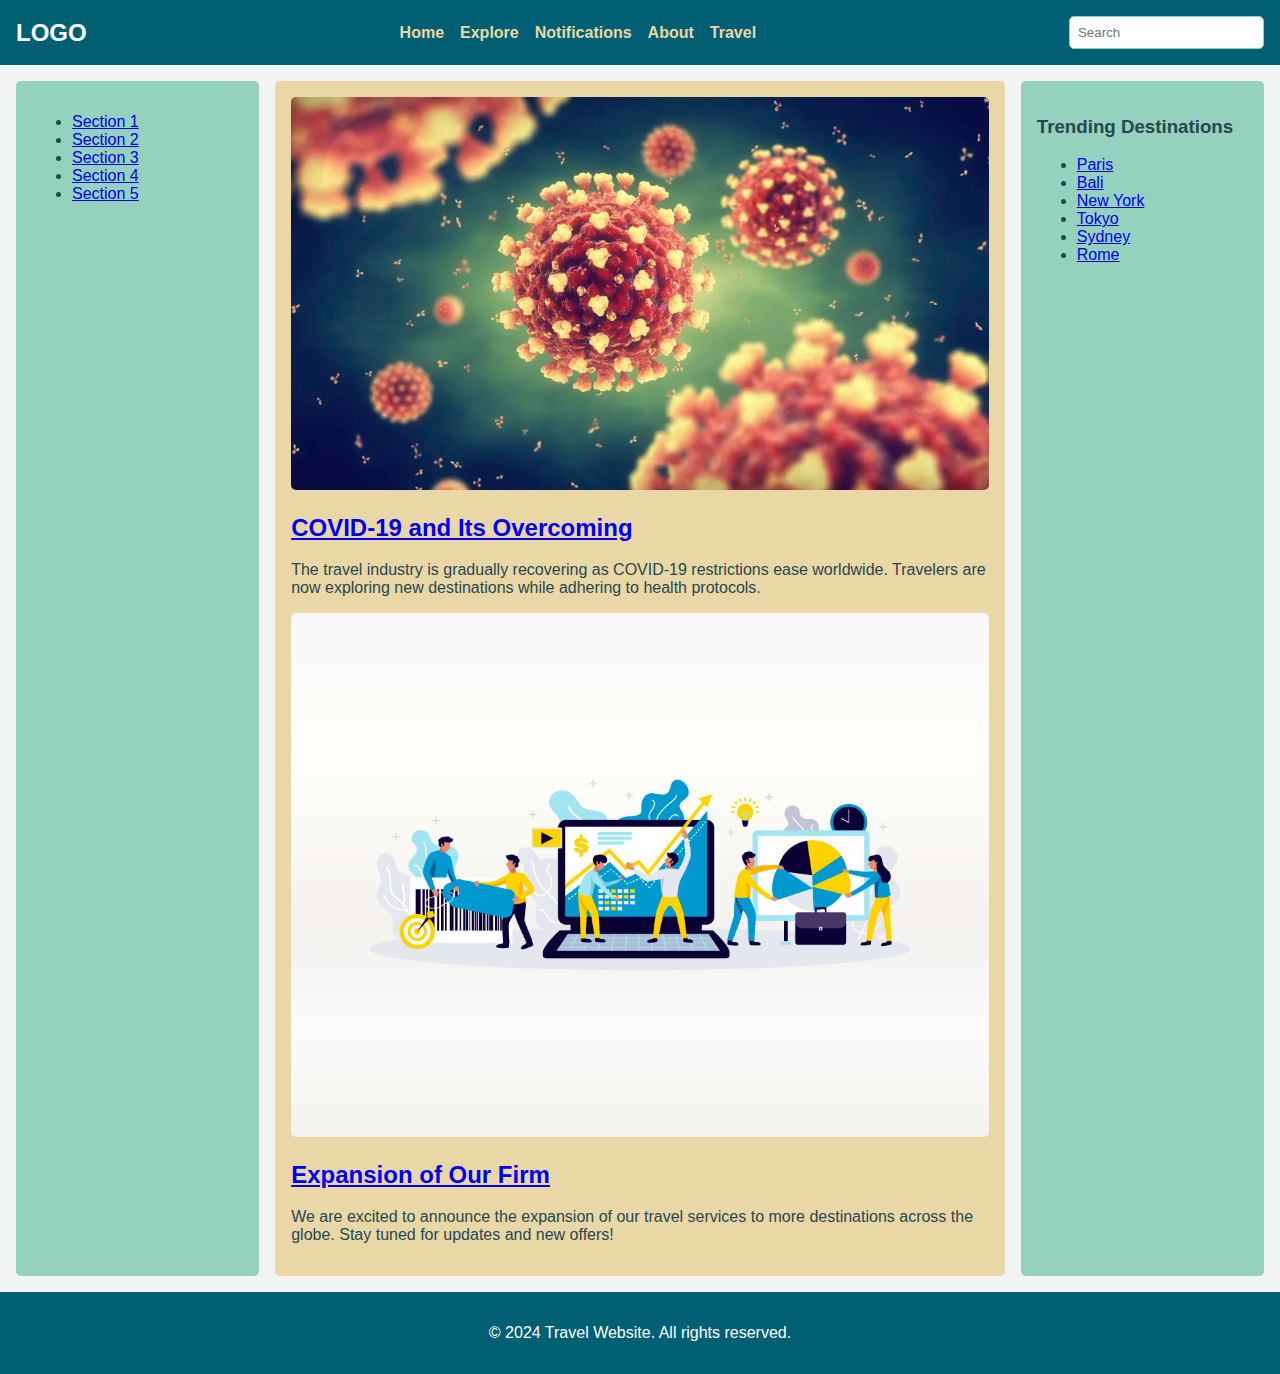
<file: main/index.html>
﻿<!DOCTYPE html>
<html lang="en">
<head>
    <meta charset="UTF-8">
    <meta name="viewport" content="width=device-width, initial-scale=1.0">
    <title>Travel Website</title>

    <!-- Підключення згенерованих CSS-файлів -->
    <!-- Підключення CSS, скомпільованого з LESS -->
    <link rel="stylesheet" href="styles.less.css"> <!-- Шлях до файла в тій самій директорії -->
    <!-- Підключення CSS, скомпільованого зі Stylus -->
    <link rel="stylesheet" href="styles.styl.css"> <!-- Шлях до файла в тій самій директорії -->

</head>
<body>
    <header>
        <div class="logo">LOGO</div>
        <nav class="navigation">
            <ul>
                <li><a href="index.html">Home</a></li>
                <li><a href="catalog.html">Explore</a></li>
                <li><a href="articles.html">Notifications</a></li>
                <li><a href="info.html">About</a></li>
                <li><a href="travel.html">Travel</a></li>
            </ul>
        </nav>
        <div class="search">
            <input type="text" placeholder="Search">
        </div>
    </header>

    <main>
        <aside class="sidebar">
            <ul>
                <li><a href="catalog.html#section1">Section 1</a></li>
                <li><a href="catalog.html#section2">Section 2</a></li>
                <li><a href="catalog.html#section3">Section 3</a></li>
                <li><a href="catalog.html#section4">Section 4</a></li>
                <li><a href="catalog.html#section5">Section 5</a></li>
            </ul>
        </aside>

        <section class="main-content">
            <div class="highlight">
                <a href="info.html">
                    <img src="1.jpg" alt="Travel Highlight">
                </a>
            </div>

            <article class="news">
                <h2><a href="articles.html#covid">COVID-19 and Its Overcoming</a></h2>
                <p>The travel industry is gradually recovering as COVID-19 restrictions ease worldwide. Travelers are now exploring new destinations while adhering to health protocols.</p>
            </article>

            <div class="highlight">
                <a href="catalog.html">
                    <img src="2.jpeg" alt="Travel Highlight">
                </a>
            </div>

            <article class="news">
                <h2><a href="articles.html#expansion">Expansion of Our Firm</a></h2>
                <p>We are excited to announce the expansion of our travel services to more destinations across the globe. Stay tuned for updates and new offers!</p>
            </article>
        </section>

        <aside class="trends">
            <h3>Trending Destinations</h3>
            <ul>
                <li><a href="catalog.html#paris">Paris</a></li>
                <li><a href="catalog.html#bali">Bali</a></li>
                <li><a href="catalog.html#newyork">New York</a></li>
                <li><a href="catalog.html#tokyo">Tokyo</a></li>
                <li><a href="catalog.html#sydney">Sydney</a></li>
                <li><a href="catalog.html#rome">Rome</a></li>
            </ul>
        </aside>
    </main>

    <footer>
        <p>&copy; 2024 Travel Website. All rights reserved.</p>
    </footer>
</body>
</html>
</file>
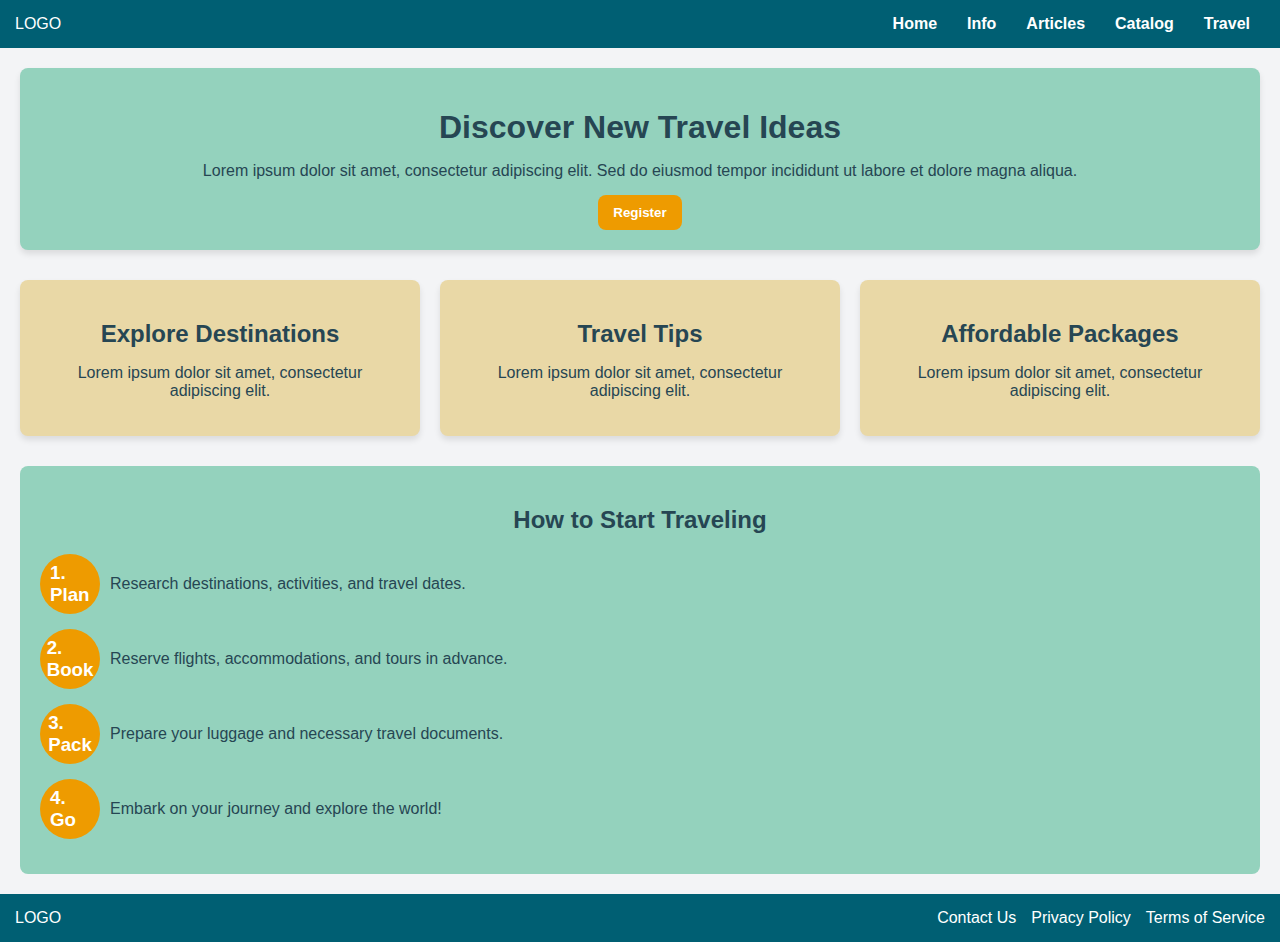
<file: main/articles.html>
﻿<!DOCTYPE html>
<html lang="en">
<head>
    <meta charset="UTF-8">
    <meta name="viewport" content="width=device-width, initial-scale=1.0">
    <title>Articles</title>
    <!-- Підключаємо скомпільовані CSS файли -->
    <link rel="stylesheet" href="articles.less.css"> <!-- Підключення LESS -->
    <link rel="stylesheet" href="articles.styl.css"> <!-- Підключення Stylus -->
</head>
<body>
    <header>
        <div class="logo">LOGO</div>
        <nav class="navigation">
            <ul>
                <li><a href="index.html">Home</a></li>
                <li><a href="info.html">Info</a></li>
                <li><a href="articles.html">Articles</a></li>
                <li><a href="catalog.html">Catalog</a></li>
                <li><a href="travel.html">Travel</a></li>
            </ul>
        </nav>
    </header>

    <main>
        <section class="articles">
            <article class="main-article">
                <h1>Discover New Travel Ideas</h1>
                <p>Lorem ipsum dolor sit amet, consectetur adipiscing elit. Sed do eiusmod tempor incididunt ut labore et dolore magna aliqua.</p>
                <button>Register</button>
            </article>

            <div class="features">
                <div class="feature">
                    <h2>Explore Destinations</h2>
                    <p>Lorem ipsum dolor sit amet, consectetur adipiscing elit.</p>
                </div>
                <div class="feature">
                    <h2>Travel Tips</h2>
                    <p>Lorem ipsum dolor sit amet, consectetur adipiscing elit.</p>
                </div>
                <div class="feature">
                    <h2>Affordable Packages</h2>
                    <p>Lorem ipsum dolor sit amet, consectetur adipiscing elit.</p>
                </div>
            </div>

            <section class="steps">
                <h2>How to Start Traveling</h2>
                <div class="step">
                    <h3>1. Plan</h3>
                    <p>Research destinations, activities, and travel dates.</p>
                </div>
                <div class="step">
                    <h3>2. Book</h3>
                    <p>Reserve flights, accommodations, and tours in advance.</p>
                </div>
                <div class="step">
                    <h3>3. Pack</h3>
                    <p>Prepare your luggage and necessary travel documents.</p>
                </div>
                <div class="step">
                    <h3>4. Go</h3>
                    <p>Embark on your journey and explore the world!</p>
                </div>
            </section>
        </section>
    </main>

    <footer>
        <div class="footer-logo">LOGO</div>
        <ul>
            <li><a href="#">Contact Us</a></li>
            <li><a href="#">Privacy Policy</a></li>
            <li><a href="#">Terms of Service</a></li>
        </ul>
    </footer>
</body>
</html>
</file>
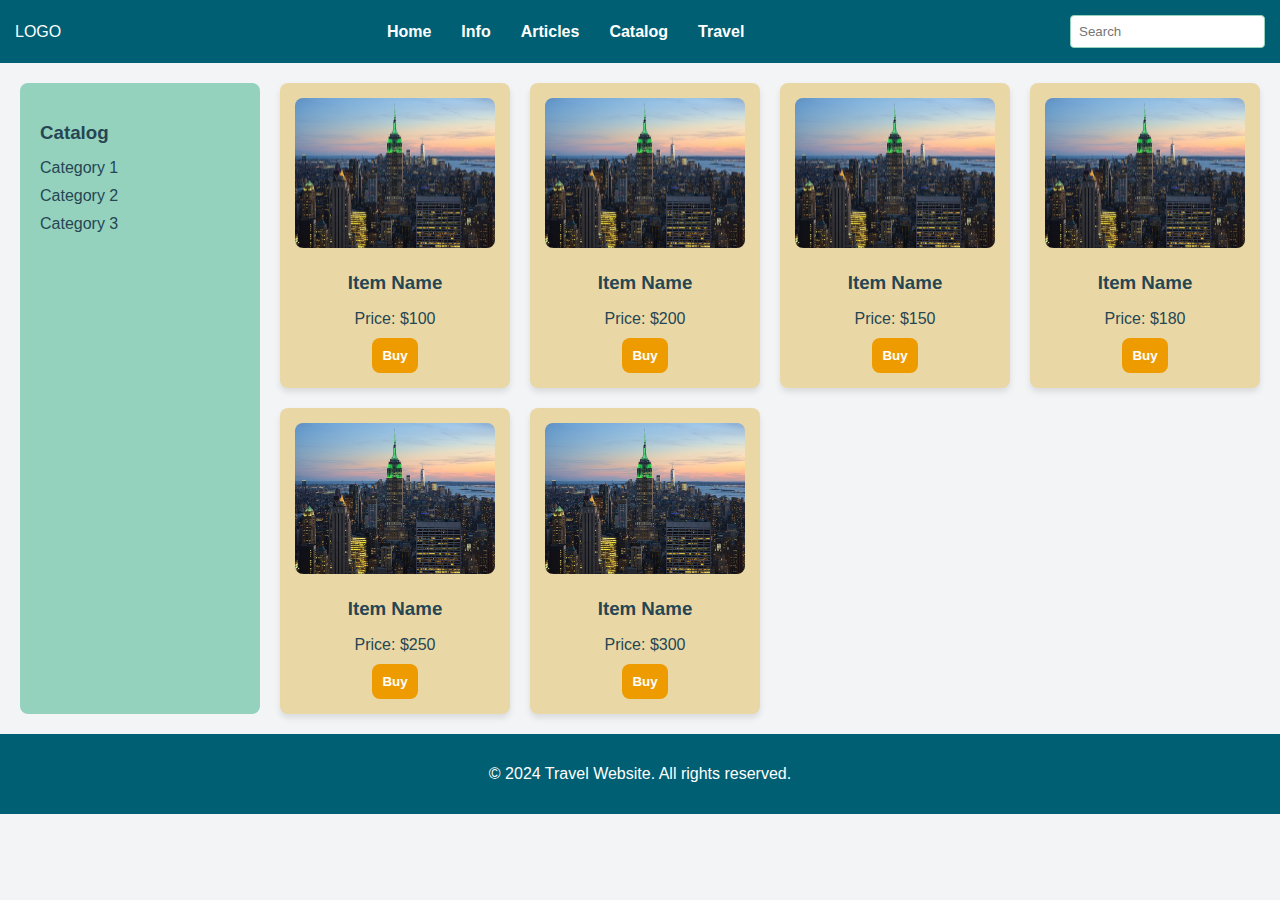
<file: main/catalog.html>
﻿<!DOCTYPE html>
<html lang="en">
<head>
    <meta charset="UTF-8">
    <meta name="viewport" content="width=device-width, initial-scale=1.0">
    <title>Catalog</title>
    <!-- Підключаємо скомпільовані CSS файли -->
    <link rel="stylesheet" href="catalog.less.css"> <!-- Підключення LESS -->
    <link rel="stylesheet" href="catalog.styl.css"> <!-- Підключення Stylus -->
</head>
<body>
    <header>
        <div class="logo">LOGO</div>
        <nav class="navigation">
            <ul>
                <li><a href="index.html">Home</a></li>
                <li><a href="info.html">Info</a></li>
                <li><a href="articles.html">Articles</a></li>
                <li><a href="catalog.html">Catalog</a></li>
                <li><a href="travel.html">Travel</a></li>
            </ul>
        </nav>
        <div class="search">
            <input type="text" placeholder="Search">
        </div>
    </header>

    <main>
        <aside class="sidebar">
            <h3>Catalog</h3>
            <ul>
                <li><a href="#category1">Category 1</a></li>
                <li><a href="#category2">Category 2</a></li>
                <li><a href="#category3">Category 3</a></li>
            </ul>
        </aside>

        <section class="catalog">
            <div class="catalog-item">
                <img src="3.jpg" alt="Item Image">
                <h3>Item Name</h3>
                <p>Price: $100</p>
                <button>Buy</button>
            </div>
            <div class="catalog-item">
                <img src="3.jpg" alt="Item Image">
                <h3>Item Name</h3>
                <p>Price: $200</p>
                <button>Buy</button>
            </div>
            <div class="catalog-item">
                <img src="3.jpg" alt="Item Image">
                <h3>Item Name</h3>
                <p>Price: $150</p>
                <button>Buy</button>
            </div>
            <div class="catalog-item">
                <img src="3.jpg" alt="Item Image">
                <h3>Item Name</h3>
                <p>Price: $180</p>
                <button>Buy</button>
            </div>
            <div class="catalog-item">
                <img src="3.jpg" alt="Item Image">
                <h3>Item Name</h3>
                <p>Price: $250</p>
                <button>Buy</button>
            </div>
            <div class="catalog-item">
                <img src="3.jpg" alt="Item Image">
                <h3>Item Name</h3>
                <p>Price: $300</p>
                <button>Buy</button>
            </div>
        </section>
    </main>

    <footer>
        <p>&copy; 2024 Travel Website. All rights reserved.</p>
    </footer>
</body>
</html>
</file>
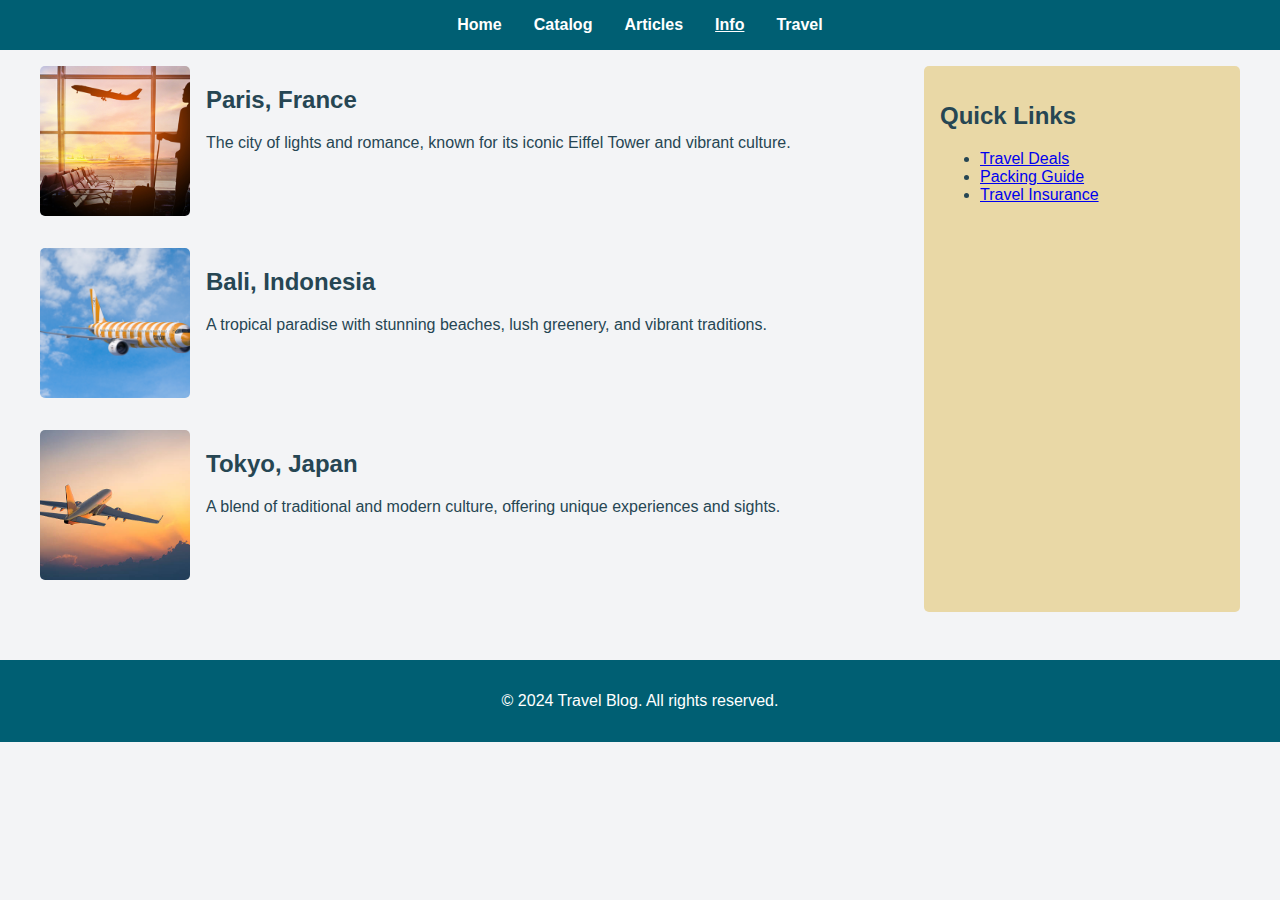
<file: main/info.html>
﻿<!DOCTYPE html>
<html lang="en">
<head>
    <meta charset="UTF-8">
    <meta name="viewport" content="width=device-width, initial-scale=1.0">
    <title>Travel Info</title>
    <!-- Підключення скомпільованого CSS файлу -->
    <link rel="stylesheet" href="info.less.css"> <!-- Підключення LESS -->
    <link rel="stylesheet" href="info.styl.css"> <!-- Підключення Stylus -->
</head>
<body>
    <header>
        <nav>
            <ul>
                <li><a href="index.html">Home</a></li>
                <li><a href="catalog.html">Catalog</a></li>
                <li><a href="articles.html">Articles</a></li>
                <li><a href="info.html" class="active">Info</a></li>
                <li><a href="travel.html">Travel</a></li>
            </ul>
        </nav>
    </header>

    <main>
        <section class="content">
            <article class="main-content">
                <div class="article">
                    <img src="4.jpg" alt="Paris, France" class="article-image">
                    <div class="article-text">
                        <h2>Paris, France</h2>
                        <p>The city of lights and romance, known for its iconic Eiffel Tower and vibrant culture.</p>
                    </div>
                </div>
                <div class="article">
                    <img src="5.jpg" alt="Bali, Indonesia" class="article-image">
                    <div class="article-text">
                        <h2>Bali, Indonesia</h2>
                        <p>A tropical paradise with stunning beaches, lush greenery, and vibrant traditions.</p>
                    </div>
                </div>
                <div class="article">
                    <img src="6.jpg" alt="Tokyo, Japan" class="article-image">
                    <div class="article-text">
                        <h2>Tokyo, Japan</h2>
                        <p>A blend of traditional and modern culture, offering unique experiences and sights.</p>
                    </div>
                </div>
            </article>

            <aside class="sidebar">
                <h2>Quick Links</h2>
                <ul>
                    <li><a href="#">Travel Deals</a></li>
                    <li><a href="#">Packing Guide</a></li>
                    <li><a href="#">Travel Insurance</a></li>
                </ul>
            </aside>
        </section>
    </main>

    <footer>
        <p>&copy; 2024 Travel Blog. All rights reserved.</p>
    </footer>
</body>
</html>
</file>
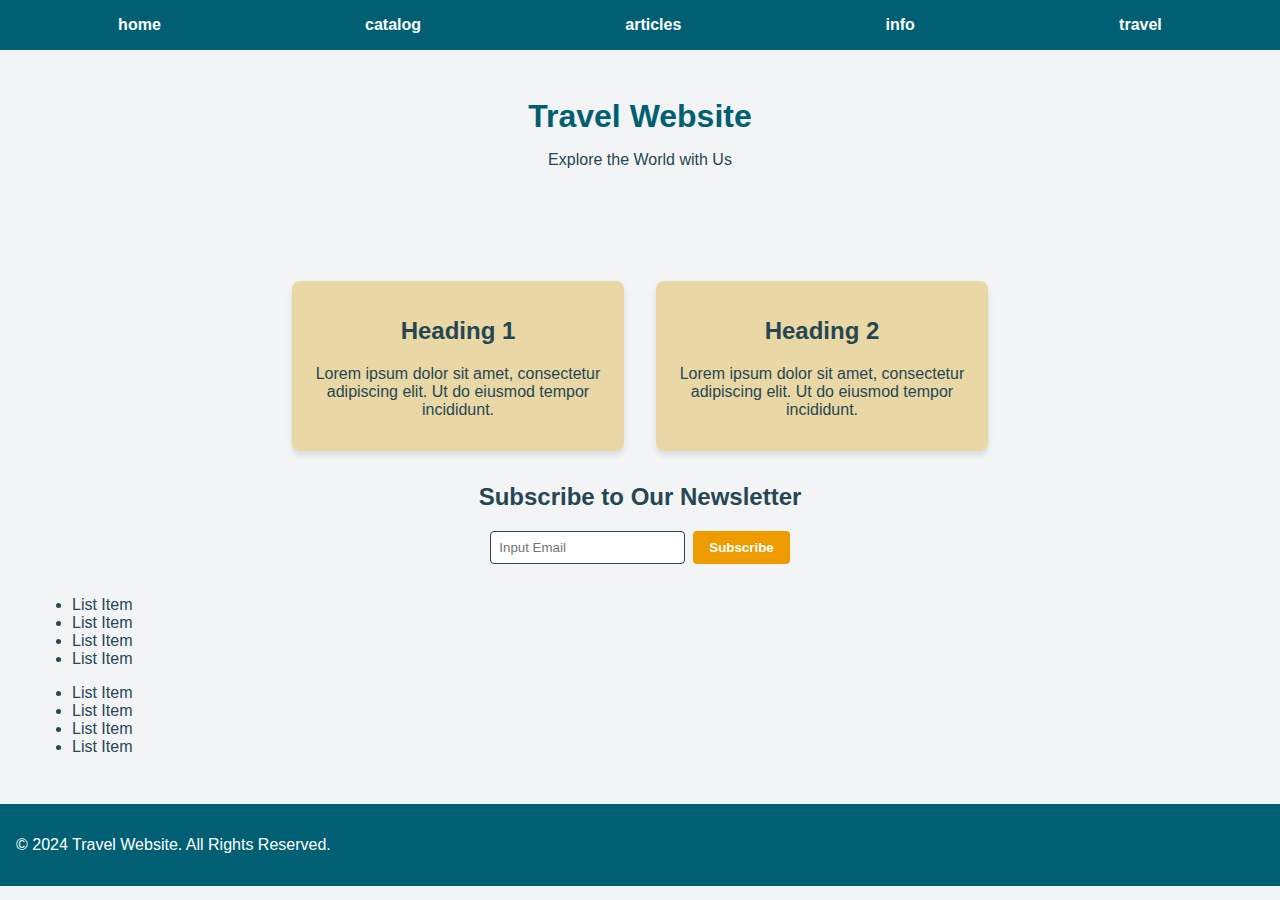
<file: main/travel.html>
﻿<!DOCTYPE html>
<html lang="en">
<head>
    <meta charset="UTF-8">
    <meta name="viewport" content="width=device-width, initial-scale=1.0">
    <title>Travel Website</title>
    <link rel="stylesheet" href="travel.styl.css">
    <link rel="stylesheet" href="travel.less.css">

</head>
<body>
    <nav>
        <ul>
            <li><a href="index.html">home</a></li>
            <li><a href="catalog.html">catalog</a></li>
            <li><a href="articles.html">articles</a></li>
            <li><a href="info.html">info</a></li>
            <li><a href="travel.html">travel</a></li>
        </ul>
    </nav>

    <header>
        <h1>Travel Website</h1>
        <p>Explore the World with Us</p>
    </header>

    <main>
        <section class="content">
            <article>
                <h2>Heading 1</h2>
                <p>Lorem ipsum dolor sit amet, consectetur adipiscing elit. Ut do eiusmod tempor incididunt.</p>
            </article>
            <article>
                <h2>Heading 2</h2>
                <p>Lorem ipsum dolor sit amet, consectetur adipiscing elit. Ut do eiusmod tempor incididunt.</p>
            </article>
        </section>

        <section class="subscription">
            <h2>Subscribe to Our Newsletter</h2>
            <form>
                <input type="email" placeholder="Input Email">
                <button type="submit">Subscribe</button>
            </form>
        </section>

        <section class="lists">
            <ul>
                <li>List Item</li>
                <li>List Item</li>
                <li>List Item</li>
                <li>List Item</li>
            </ul>
            <ul>
                <li>List Item</li>
                <li>List Item</li>
                <li>List Item</li>
                <li>List Item</li>
            </ul>
        </section>
    </main>

    <footer>
        <p>&copy; 2024 Travel Website. All Rights Reserved.</p>
    </footer>
</body>
</html>
</file>
<file: main/styles.less.css>
/* Колірна палітра */
/* Soft light gray */
/* Deep teal */
/* Soft mint green */
/* Warm beige */
/* Rich amber */
/* Dark navy blue */
/* Pure white */
/* Глобальні стилі */
body {
  margin: 0;
  font-family: Arial, sans-serif;
  background-color: #F3F4F6;
  color: #264653;
}
/* Стилі для header */
header {
  display: flex;
  justify-content: space-between;
  align-items: center;
  background-color: #005F73;
  padding: 1rem;
}
header .logo {
  font-size: 1.5rem;
  font-weight: bold;
  color: #FFFFFF;
}
header .navigation ul {
  list-style: none;
  display: flex;
  gap: 1rem;
  margin: 0;
  padding: 0;
}
header .navigation ul a {
  text-decoration: none;
  color: #E9D8A6;
  font-weight: bold;
  transition: color 0.3s ease;
}
header .navigation ul a:hover {
  color: #EE9B00;
}
header .search input {
  padding: 0.5rem;
  border: 1px solid #94D2BD;
  border-radius: 5px;
}
/* Додаткові стилі */
main {
  display: grid;
  grid-template-columns: 1fr 3fr 1fr;
  gap: 1rem;
  padding: 1rem;
}
.sidebar,
.trends {
  background-color: #94D2BD;
  padding: 1rem;
  border-radius: 5px;
  color: #264653;
}
.main-content {
  background-color: #E9D8A6;
  padding: 1rem;
  border-radius: 5px;
}
.highlight img {
  width: 100%;
  height: auto;
  border-radius: 5px;
}
.news h2 {
  color: #EE9B00;
}
footer {
  background-color: #005F73;
  text-align: center;
  padding: 1rem;
  color: #FFFFFF;
}
</file>
<file: main/styles.styl.css>
/* Колірна палітра */
/* Глобальні стилі */
body {
  margin: 0;
  font-family: Arial, sans-serif;
  background-color: #f3f4f6 /* Soft light gray */;
  color: #264653 /* Dark navy blue */;
}
/* Стилі для header */
header {
  display: flex;
  justify-content: space-between;
  align-items: center;
  background-color: #005f73 /* Deep teal */;
  padding: 1rem;
}
.header .logo {
  font-size: 1.5rem;
  font-weight: bold;
  color: #fff /* Pure white */;
}
header .navigation ul {
  list-style: none;
  display: flex;
  gap: 1rem;
  margin: 0;
  padding: 0;
}
header .navigation ul a {
  text-decoration: none;
  color: #e9d8a6 /* Warm beige */;
  font-weight: bold;
  transition: color 0.3s ease;
}
header .navigation ul a:hover {
  color: #ee9b00 /* Rich amber */;
}
header .search input {
  padding: 0.5rem;
  border: 1px solid #94d2bd /* Soft mint green */;
  border-radius: 5px;
}
/* Додаткові стилі */
main {
  display: grid;
  grid-template-columns: 1fr 3fr 1fr;
  gap: 1rem;
  padding: 1rem;
}
.sidebar,
.trends {
  background-color: #94d2bd /* Soft mint green */;
  padding: 1rem;
  border-radius: 5px;
  color: #264653 /* Dark navy blue */;
}
.main-content {
  background-color: #e9d8a6 /* Warm beige */;
  padding: 1rem;
  border-radius: 5px;
}
.highlight img {
  width: 100%;
  height: auto;
  border-radius: 5px;
}
.news h2 {
  color: #ee9b00 /* Rich amber */;
}
footer {
  background-color: #005f73 /* Deep teal */;
  text-align: center;
  padding: 1rem;
  color: #fff /* Pure white */;
}
</file>
<file: main/articles.less.css>
/* Soft light gray */
/* Deep teal */
/* Soft mint green */
/* Warm beige */
/* Rich amber */
/* Dark navy blue */
/* Pure white */
body {
  font-family: Arial, sans-serif;
  background-color: #F3F4F6;
  margin: 0;
  padding: 0;
  color: #264653;
}
header {
  background-color: #005F73;
  padding: 15px;
  display: flex;
  justify-content: space-between;
  align-items: center;
  color: #FFFFFF;
}
.navigation ul {
  display: flex;
  list-style: none;
  margin: 0;
  padding: 0;
}
.navigation li {
  margin: 0 15px;
}
.navigation a {
  text-decoration: none;
  color: #FFFFFF;
  font-weight: bold;
}
.navigation a:hover {
  color: #EE9B00;
}
main {
  padding: 20px;
}
.articles {
  display: flex;
  flex-direction: column;
  gap: 30px;
}
.main-article {
  background-color: #94D2BD;
  padding: 20px;
  border-radius: 8px;
  text-align: center;
  box-shadow: 0 4px 6px rgba(0, 0, 0, 0.1);
}
.main-article h1 {
  color: #264653;
  margin-bottom: 15px;
}
.main-article p {
  margin-bottom: 15px;
  color: #264653;
}
.main-article button {
  background-color: #EE9B00;
  color: #FFFFFF;
  border: none;
  padding: 10px 15px;
  border-radius: 8px;
  cursor: pointer;
  font-weight: bold;
}
.main-article button:hover {
  background-color: #005F73;
}
.features {
  display: flex;
  gap: 20px;
}
.feature {
  flex: 1;
  background-color: #E9D8A6;
  padding: 20px;
  border-radius: 8px;
  text-align: center;
  box-shadow: 0 4px 6px rgba(0, 0, 0, 0.1);
}
.feature h2 {
  color: #264653;
  margin-bottom: 10px;
}
.steps {
  background-color: #94D2BD;
  padding: 20px;
  border-radius: 8px;
}
.steps h2 {
  text-align: center;
  margin-bottom: 20px;
  color: #264653;
}
.step {
  display: flex;
  align-items: center;
  gap: 10px;
  margin-bottom: 15px;
}
.step h3 {
  background-color: #EE9B00;
  color: #FFFFFF;
  padding: 10px;
  border-radius: 50%;
  width: 40px;
  height: 40px;
  display: flex;
  align-items: center;
  justify-content: center;
  margin: 0;
}
.step p {
  margin: 0;
  flex: 1;
}
footer {
  display: flex;
  justify-content: space-between;
  align-items: center;
  background-color: #005F73;
  color: #FFFFFF;
  padding: 15px;
}
footer ul {
  list-style: none;
  display: flex;
  gap: 15px;
  margin: 0;
  padding: 0;
}
footer a {
  text-decoration: none;
  color: #FFFFFF;
}
footer a:hover {
  color: #EE9B00;
}
</file>
<file: main/articles.styl.css>
/* Soft light gray */
body {
  font-family: Arial, sans-serif;
  background-color: #f3f4f6;
  margin: 0;
  padding: 0;
  color: #264653;
}
header {
  background-color: #005f73;
  padding: 15px;
  display: flex;
  justify-content: space-between;
  align-items: center;
  color: #fff;
}
.navigation ul {
  display: flex;
  list-style: none;
  margin: 0;
  padding: 0;
}
.navigation li {
  margin: 0 15px;
}
.navigation a {
  text-decoration: none;
  color: #fff;
  font-weight: bold;
}
.navigation a:hover {
  color: #ee9b00;
}
main {
  padding: 20px;
}
.articles {
  display: flex;
  flex-direction: column;
  gap: 30px;
}
.main-article {
  background-color: #94d2bd;
  padding: 20px;
  border-radius: 8px;
  text-align: center;
  box-shadow: 0 4px 6px rgba(0,0,0,0.1);
}
.main-article h1 {
  color: #264653;
  margin-bottom: 15px;
}
.main-article p {
  margin-bottom: 15px;
  color: #264653;
}
.main-article button {
  background-color: #ee9b00;
  color: #fff;
  border: none;
  padding: 10px 15px;
  border-radius: 8px;
  cursor: pointer;
  font-weight: bold;
}
.main-article button:hover {
  background-color: #005f73;
}
.features {
  display: flex;
  gap: 20px;
}
.feature {
  flex: 1;
  background-color: #e9d8a6;
  padding: 20px;
  border-radius: 8px;
  text-align: center;
  box-shadow: 0 4px 6px rgba(0,0,0,0.1);
}
.feature h2 {
  color: #264653;
  margin-bottom: 10px;
}
.steps {
  background-color: #94d2bd;
  padding: 20px;
  border-radius: 8px;
}
.steps h2 {
  text-align: center;
  margin-bottom: 20px;
  color: #264653;
}
.step {
  display: flex;
  align-items: center;
  gap: 10px;
  margin-bottom: 15px;
}
.step h3 {
  background-color: #ee9b00;
  color: #fff;
  padding: 10px;
  border-radius: 50%;
  width: 40px;
  height: 40px;
  display: flex;
  align-items: center;
  justify-content: center;
  margin: 0;
}
.step p {
  margin: 0;
  flex: 1;
}
footer {
  display: flex;
  justify-content: space-between;
  align-items: center;
  background-color: #005f73;
  color: #fff;
  padding: 15px;
}
footer ul {
  list-style: none;
  display: flex;
  gap: 15px;
  margin: 0;
  padding: 0;
}
footer a {
  text-decoration: none;
  color: #fff;
}
footer a:hover {
  color: #ee9b00;
}
</file>
<file: main/catalog.less.css>
/* Color Palette */
/* Soft light gray */
/* Deep teal */
/* Soft mint green */
/* Warm beige */
/* Rich amber */
/* Dark navy blue */
/* Pure white */
/* Global Styles */
body {
  font-family: Arial, sans-serif;
  background-color: #F3F4F6;
  margin: 0;
  padding: 0;
  color: #264653;
}
header {
  background-color: #005F73;
  padding: 15px;
  display: flex;
  justify-content: space-between;
  align-items: center;
  color: #FFFFFF;
}
.navigation ul {
  display: flex;
  list-style: none;
  margin: 0;
  padding: 0;
}
.navigation li {
  margin: 0 15px;
}
.navigation a {
  text-decoration: none;
  color: #FFFFFF;
  font-weight: bold;
}
.navigation a:hover {
  color: #EE9B00;
}
.search input {
  padding: 8px;
  border-radius: 4px;
  border: 1px solid #94D2BD;
  outline: none;
}
/* Main Layout */
main {
  display: flex;
  gap: 20px;
  padding: 20px;
}
.sidebar {
  background-color: #94D2BD;
  padding: 20px;
  border-radius: 8px;
  width: 200px;
}
.sidebar h3 {
  margin-bottom: 15px;
  color: #264653;
}
.sidebar ul {
  list-style: none;
  padding: 0;
  margin: 0;
}
.sidebar li {
  margin-bottom: 10px;
}
.sidebar a {
  text-decoration: none;
  color: #264653;
}
.sidebar a:hover {
  color: #EE9B00;
}
.catalog {
  display: grid;
  grid-template-columns: repeat(auto-fit, minmax(200px, 1fr));
  gap: 20px;
  flex: 1;
}
.catalog-item {
  background-color: #E9D8A6;
  border-radius: 8px;
  padding: 15px;
  text-align: center;
  box-shadow: 0 4px 6px rgba(0, 0, 0, 0.1);
}
.catalog-item img {
  max-width: 100%;
  border-radius: 8px;
  margin-bottom: 10px;
}
.catalog-item h3 {
  margin: 10px 0;
  color: #264653;
}
.catalog-item p {
  margin-bottom: 10px;
  color: #264653;
}
.catalog-item button {
  background-color: #EE9B00;
  color: #FFFFFF;
  border: none;
  padding: 10px;
  border-radius: 8px;
  cursor: pointer;
  font-weight: bold;
}
.catalog-item button:hover {
  background-color: #005F73;
}
footer {
  text-align: center;
  background-color: #005F73;
  color: #FFFFFF;
  padding: 15px 0;
}
</file>
<file: main/catalog.styl.css>
/* Color Palette */
/* Global Styles */
body {
  font-family: Arial, sans-serif;
  background-color: #f3f4f6 /* Soft light gray */;
  margin: 0;
  padding: 0;
  color: #264653 /* Dark navy blue */;
}
header {
  background-color: #005f73 /* Deep teal */;
  padding: 15px;
  display: flex;
  justify-content: space-between;
  align-items: center;
  color: #fff /* Pure white */;
}
.navigation ul {
  display: flex;
  list-style: none;
  margin: 0;
  padding: 0;
}
.navigation li {
  margin: 0 15px;
}
.navigation a {
  text-decoration: none;
  color: #fff /* Pure white */;
  font-weight: bold;
}
.navigation a:hover {
  color: #ee9b00 /* Rich amber */;
}
.search input {
  padding: 8px;
  border-radius: 4px;
  border: 1px solid #94d2bd /* Soft mint green */;
  outline: none;
}
/* Main Layout */
main {
  display: flex;
  gap: 20px;
  padding: 20px;
}
.sidebar {
  background-color: #94d2bd /* Soft mint green */;
  padding: 20px;
  border-radius: 8px;
  width: 200px;
}
.sidebar h3 {
  margin-bottom: 15px;
  color: #264653 /* Dark navy blue */;
}
.sidebar ul {
  list-style: none;
  padding: 0;
  margin: 0;
}
.sidebar li {
  margin-bottom: 10px;
}
.sidebar a {
  text-decoration: none;
  color: #264653 /* Dark navy blue */;
}
.sidebar a:hover {
  color: #ee9b00 /* Rich amber */;
}
.catalog {
  display: grid;
  grid-template-columns: repeat(auto-fit, minmax(200px, 1fr));
  gap: 20px;
  flex: 1;
}
.catalog-item {
  background-color: #e9d8a6 /* Warm beige */;
  border-radius: 8px;
  padding: 15px;
  text-align: center;
  box-shadow: 0 4px 6px rgba(0,0,0,0.1);
}
.catalog-item img {
  max-width: 100%;
  border-radius: 8px;
  margin-bottom: 10px;
}
.catalog-item h3 {
  margin: 10px 0;
  color: #264653 /* Dark navy blue */;
}
.catalog-item p {
  margin-bottom: 10px;
  color: #264653 /* Dark navy blue */;
}
.catalog-item button {
  background-color: #ee9b00 /* Rich amber */;
  color: #fff /* Pure white */;
  border: none;
  padding: 10px;
  border-radius: 8px;
  cursor: pointer;
  font-weight: bold;
}
.catalog-item button:hover {
  background-color: #005f73 /* Deep teal */;
}
footer {
  text-align: center;
  background-color: #005f73 /* Deep teal */;
  color: #fff /* Pure white */;
  padding: 15px 0;
}
</file>
<file: main/info.less.css>
/* Color Palette */
/* General Styles */
body {
  font-family: Arial, sans-serif;
  margin: 0;
  padding: 0;
  background-color: #F3F4F6;
  color: #264653;
}
header {
  background-color: #005F73;
  padding: 1rem;
  color: #FFFFFF;
}
nav ul {
  list-style: none;
  display: flex;
  justify-content: center;
  margin: 0;
  padding: 0;
}
nav ul li {
  margin: 0 1rem;
}
nav ul li a {
  text-decoration: none;
  color: #FFFFFF;
  font-weight: bold;
}
nav ul li a.active {
  text-decoration: underline;
}
/* Layout */
main {
  display: flex;
  flex-direction: row;
  padding: 1rem;
  gap: 2rem;
}
.content {
  display: flex;
  flex-direction: row;
  gap: 2rem;
  width: 100%;
}
.main-content {
  flex: 3;
}
.sidebar {
  flex: 1;
  background-color: #E9D8A6;
  padding: 1rem;
  border-radius: 5px;
}
/* Articles */
.article {
  display: flex;
  flex-direction: row;
  align-items: flex-start;
  margin-bottom: 2rem;
  gap: 1rem;
}
.article-image {
  width: 150px;
  height: 150px;
  border-radius: 5px;
  object-fit: cover;
}
.article-text {
  flex: 1;
}
/* Footer */
footer {
  text-align: center;
  background-color: #005F73;
  color: #FFFFFF;
  padding: 1rem;
  margin-top: 2rem;
}
/* Responsive Design */
@media (max-width: 768px) {
  main {
    flex-direction: column;
  }
  .content {
    flex-direction: column;
  }
  nav ul {
    flex-direction: column;
    align-items: center;
  }
  nav ul li {
    margin: 0.5rem 0;
  }
  .article {
    flex-direction: column;
    align-items: center;
  }
  .article-image {
    width: 100%;
    height: auto;
  }
}
@media (min-width: 1200px) {
  .content {
    max-width: 1200px;
    margin: 0 auto;
  }
}
</file>
<file: main/info.styl.css>
/* Color Palette */
/* General Styles */
body {
  font-family: Arial, sans-serif;
  margin: 0;
  padding: 0;
  background-color: #f3f4f6;
  color: #264653;
}
header {
  background-color: #005f73;
  padding: 1rem;
  color: #fff;
}
nav ul {
  list-style: none;
  display: flex;
  justify-content: center;
  margin: 0;
  padding: 0;
}
nav ul li {
  margin: 0 1rem;
}
nav ul li a {
  text-decoration: none;
  color: #fff;
  font-weight: bold;
}
nav ul li a.active {
  text-decoration: underline;
}
/* Layout */
main {
  display: flex;
  flex-direction: row;
  padding: 1rem;
  gap: 2rem;
}
.content {
  display: flex;
  flex-direction: row;
  gap: 2rem;
  width: 100%;
}
.main-content {
  flex: 3;
}
.sidebar {
  flex: 1;
  background-color: #e9d8a6;
  padding: 1rem;
  border-radius: 5px;
}
/* Articles */
.article {
  display: flex;
  flex-direction: row;
  align-items: flex-start;
  margin-bottom: 2rem;
  gap: 1rem;
}
.article-image {
  width: 150px;
  height: 150px;
  border-radius: 5px;
  object-fit: cover;
}
.article-text {
  flex: 1;
}
/* Footer */
footer {
  text-align: center;
  background-color: #005f73;
  color: #fff;
  padding: 1rem;
  margin-top: 2rem;
}
/* Responsive Design */
@media (max-width: 768px) {
  main {
    flex-direction: column;
  }
  .content {
    flex-direction: column;
  }
  nav ul {
    flex-direction: column;
    align-items: center;
  }
  nav ul li {
    margin: 0.5rem 0;
  }
  .article {
    flex-direction: column;
    align-items: center;
  }
  .article-image {
    width: 100%;
    height: auto;
  }
}
@media (min-width: 1200px) {
  .content {
    max-width: 1200px;
    margin: 0 auto;
  }
}
</file>
<file: main/travel.styl.css>
body {
  margin: 0;
  font-family: Arial, sans-serif;
  background: var(--background);
  color: var(--text-dark);
}
nav {
  background: var(--primary);
  padding: 1rem;
}
nav ul {
  display: flex;
  list-style: none;
  justify-content: space-around;
  margin: 0;
  padding: 0;
}
nav ul li a {
  color: var(--text-light);
  text-decoration: none;
  font-weight: bold;
}
header {
  text-align: center;
  padding: 2rem 0;
}
header .logo {
  width: 150px;
  height: 150px;
  background: var(--secondary);
  margin: 0 auto;
  border-radius: 50%;
}
h1 {
  margin: 1rem 0;
  color: var(--primary);
}
main {
  padding: 2rem;
}
.content {
  display: flex;
  justify-content: center;
  gap: 2rem;
  margin: 2rem 0;
}
article {
  width: 300px;
  background: var(--highlight);
  padding: 1rem;
  text-align: center;
  border-radius: 8px;
  box-shadow: 0 4px 6px rgba(0,0,0,0.1);
}
article .image {
  width: 100%;
  height: 200px;
  background: var(--accent);
  border-radius: 4px;
}
.subscription {
  text-align: center;
  margin: 2rem 0;
}
.subscription form {
  display: inline-flex;
  gap: 0.5rem;
}
.subscription input {
  padding: 0.5rem;
  border: 1px solid var(--text-dark);
  border-radius: 4px;
}
.subscription button {
  padding: 0.5rem 1rem;
  background: var(--accent);
  color: var(--text-light);
  border: none;
  border-radius: 4px;
  cursor: pointer;
  font-weight: bold;
}
footer {
  background: var(--primary);
  color: var(--text-light);
  padding: 1rem;
}
.footer-content {
  display: flex;
  justify-content: space-around;
}
footer ul {
  list-style: none;
  margin: 0;
  padding: 0;
}
footer ul li {
  margin: 0.5rem 0;
}
@media (max-width: 768px) {
  main {
    flex-direction: column;
  }
  .content {
    flex-direction: column;
  }
  nav ul {
    flex-direction: column;
    align-items: center;
  }
  nav ul li {
    margin: 0.5rem 0;
  }
  .article {
    flex-direction: column;
    align-items: center;
  }
  .article-image {
    width: 100%;
    height: auto;
  }
}
</file>
<file: main/travel.less.css>
/* Зміна кольорів теми */
/* Soft light gray */
/* Deep teal */
/* Soft mint green */
/* Warm beige */
/* Rich amber */
/* Dark navy blue */
/* Pure white */
body {
  margin: 0;
  font-family: Arial, sans-serif;
  background: #F3F4F6;
  color: #264653;
}
nav {
  background: #005F73;
  padding: 1rem;
}
nav ul {
  display: flex;
  list-style: none;
  justify-content: space-around;
  margin: 0;
  padding: 0;
}
nav ul li a {
  color: #FFFFFF;
  text-decoration: none;
  font-weight: bold;
}
header {
  text-align: center;
  padding: 2rem 0;
}
header .logo {
  width: 150px;
  height: 150px;
  background: #94D2BD;
  margin: 0 auto;
  border-radius: 50%;
}
h1 {
  margin: 1rem 0;
  color: #005F73;
}
main {
  padding: 2rem;
}
.content {
  display: flex;
  justify-content: center;
  gap: 2rem;
  margin: 2rem 0;
}
article {
  width: 300px;
  background: #E9D8A6;
  padding: 1rem;
  text-align: center;
  border-radius: 8px;
  box-shadow: 0 4px 6px rgba(0, 0, 0, 0.1);
}
article .image {
  width: 100%;
  height: 200px;
  background: #EE9B00;
  border-radius: 4px;
}
.subscription {
  text-align: center;
  margin: 2rem 0;
}
.subscription form {
  display: inline-flex;
  gap: 0.5rem;
}
.subscription input {
  padding: 0.5rem;
  border: 1px solid #264653;
  border-radius: 4px;
}
.subscription button {
  padding: 0.5rem 1rem;
  background: #EE9B00;
  color: #FFFFFF;
  border: none;
  border-radius: 4px;
  cursor: pointer;
  font-weight: bold;
}
footer {
  background: #005F73;
  color: #FFFFFF;
  padding: 1rem;
}
.footer-content {
  display: flex;
  justify-content: space-around;
}
footer ul {
  list-style: none;
  margin: 0;
  padding: 0;
}
footer ul li {
  margin: 0.5rem 0;
}
/* Responsive */
@media (max-width: 768px) {
  main {
    flex-direction: column;
  }
  .content {
    flex-direction: column;
  }
  nav ul {
    flex-direction: column;
    align-items: center;
  }
  nav ul li {
    margin: 0.5rem 0;
  }
  .article {
    flex-direction: column;
    align-items: center;
  }
  .article-image {
    width: 100%;
    height: auto;
  }
}
</file>
